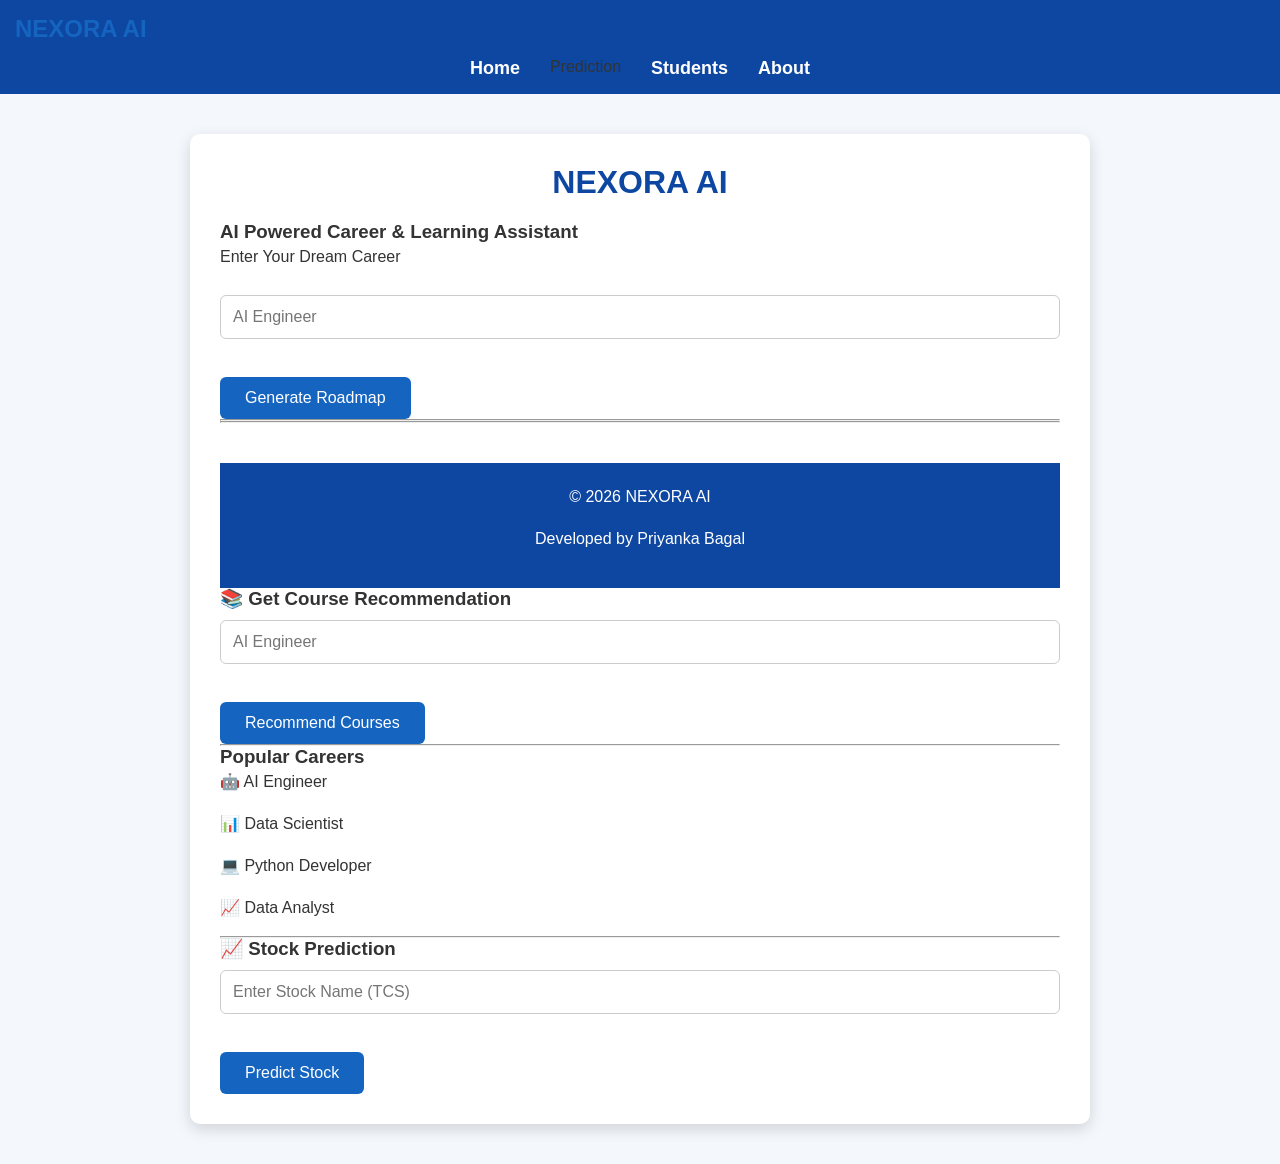
<file: templates/index.html>
<!DOCTYPE html>
<html>

<head>
    <title>NEXORA AI</title>
    <link rel="stylesheet" href="/static/style.css">
</head>

<body>

    <nav>
        <h2>NEXORA AI</h2>

        <ul>
            <li><a href="/website">Home</a></li>
            <li>Prediction</li>
            <li><a href="/students">Students</a></li>
            <li><a href="/about">About</a></li>
        </ul>
    </nav>

    <div class="container">

    <h1>NEXORA AI</h1>

    <h3>AI Powered Career & Learning Assistant</h3>

    <p>Enter Your Dream Career</p>

    <form action="/roadmap" method="post">

        <input
            type="text"
            name="career"
            placeholder="AI Engineer"
            required>

        <br><br>

        <button type="submit">
            Generate Roadmap
        </button>

    </form>

    <hr>
    <hr>

<footer style="text-align:center; padding:20px;">

    <p>© 2026 NEXORA AI</p>

    <p>Developed by Priyanka Bagal</p>

</footer>

    <h3>📚 Get Course Recommendation</h3>

<form action="/courses" method="post">

    <input
        type="text"
        name="career"
        placeholder="AI Engineer"
        required>

    <br><br>

    <button type="submit">
        Recommend Courses
    </button>

</form>

<hr>

   <h3>Popular Careers</h3>

<p>🤖 AI Engineer</p>
<p>📊 Data Scientist</p>
<p>💻 Python Developer</p>
<p>📈 Data Analyst</p>

<hr>

<h3>📈 Stock Prediction</h3>

<form action="/predict" method="post">

    <input
        type="text"
        name="stock"
        placeholder="Enter Stock Name (TCS)"
        required>

    <br><br>

    <button type="submit">
        Predict Stock
    </button>

</form>

</div>

</body>
</html>
</file>
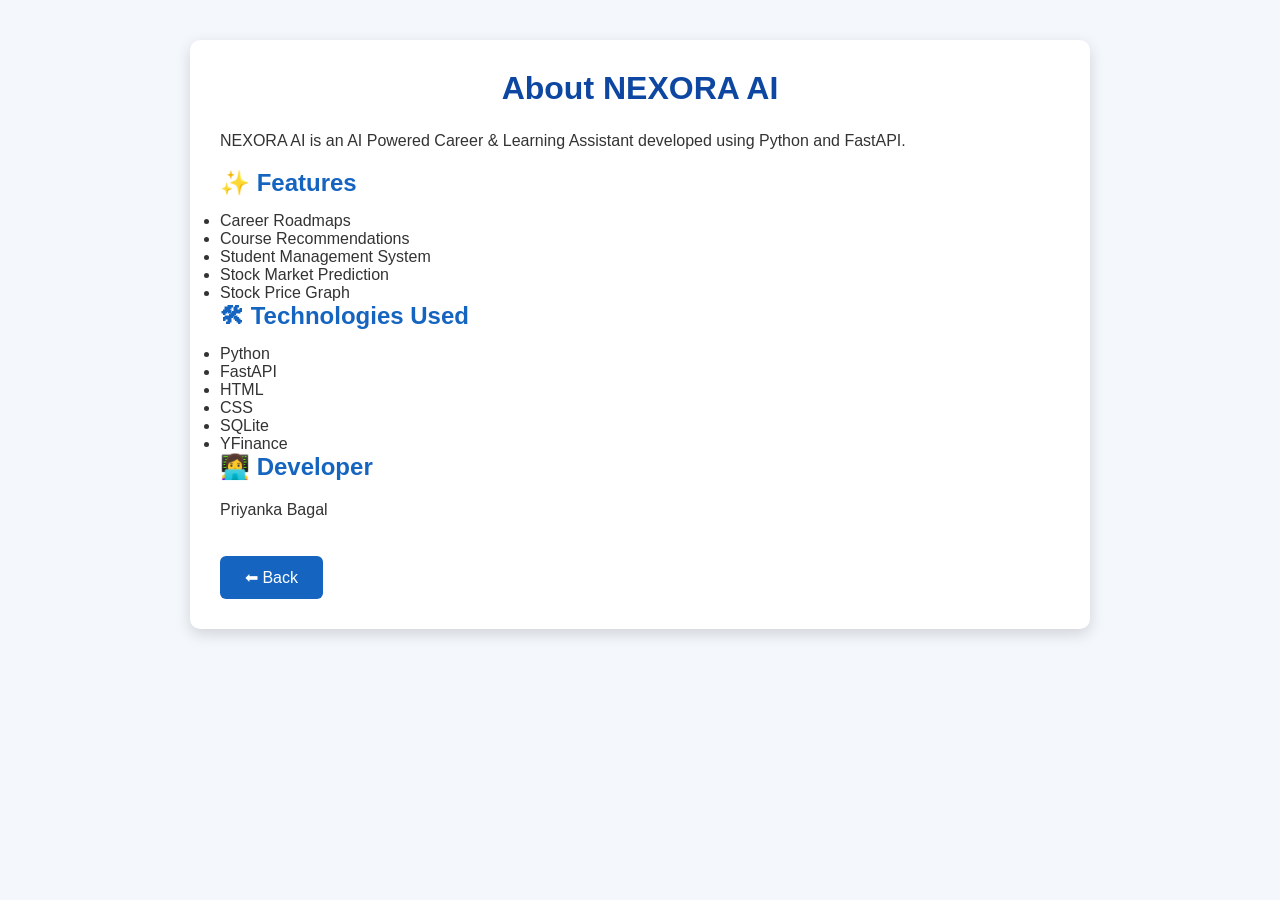
<file: templates/about.html>
<!DOCTYPE html>
<html>

<head>
    <title>About NEXORA AI</title>
    <link rel="stylesheet" href="/static/style.css">
</head>

<body>

<div class="container">

    <h1>About NEXORA AI</h1>

    <p>
        NEXORA AI is an AI Powered Career & Learning Assistant developed
        using Python and FastAPI.
    </p>

    <h2>✨ Features</h2>

    <ul>
        <li>Career Roadmaps</li>
        <li>Course Recommendations</li>
        <li>Student Management System</li>
        <li>Stock Market Prediction</li>
        <li>Stock Price Graph</li>
    </ul>

    <h2>🛠 Technologies Used</h2>

    <ul>
        <li>Python</li>
        <li>FastAPI</li>
        <li>HTML</li>
        <li>CSS</li>
        <li>SQLite</li>
        <li>YFinance</li>
    </ul>

    <h2>👩‍💻 Developer</h2>

    <p>Priyanka Bagal</p>

    <br>

    <a href="/website">
        <button>⬅ Back</button>
    </a>

</div>

</body>
</html>
</file>
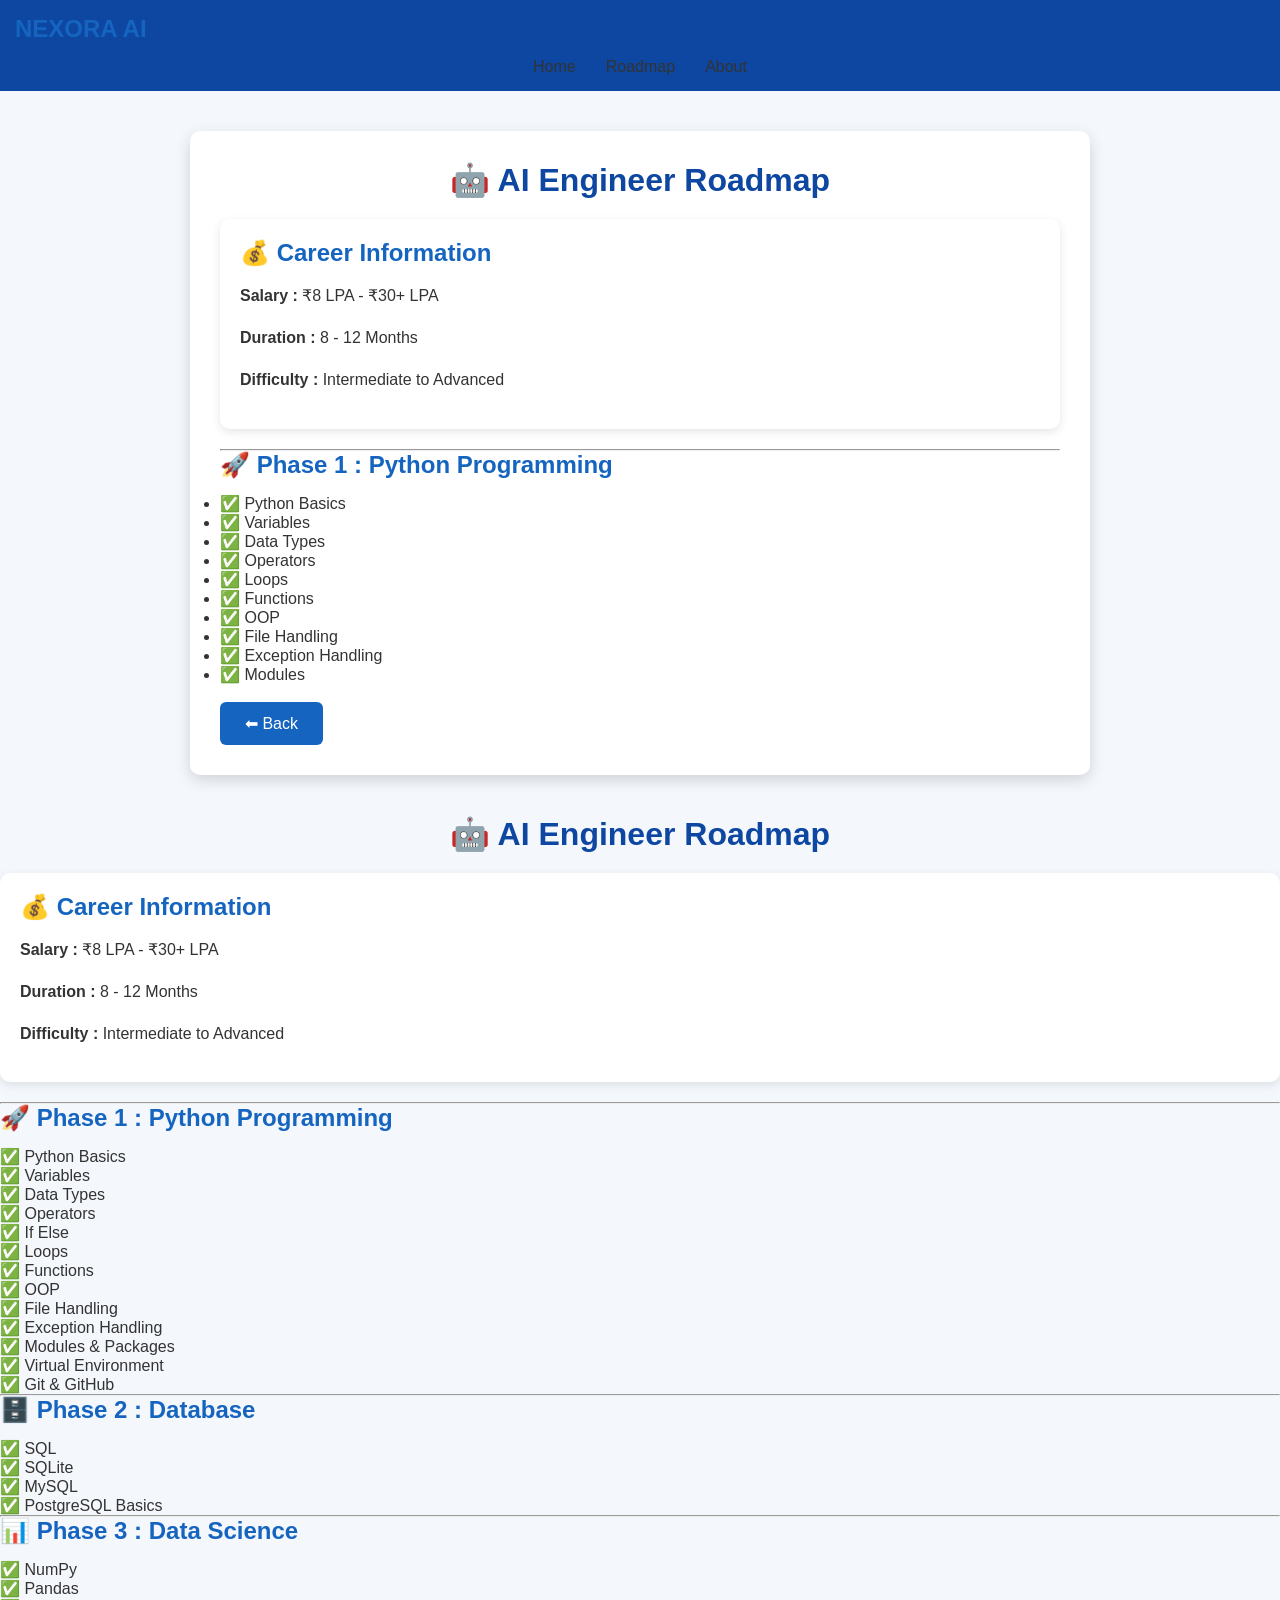
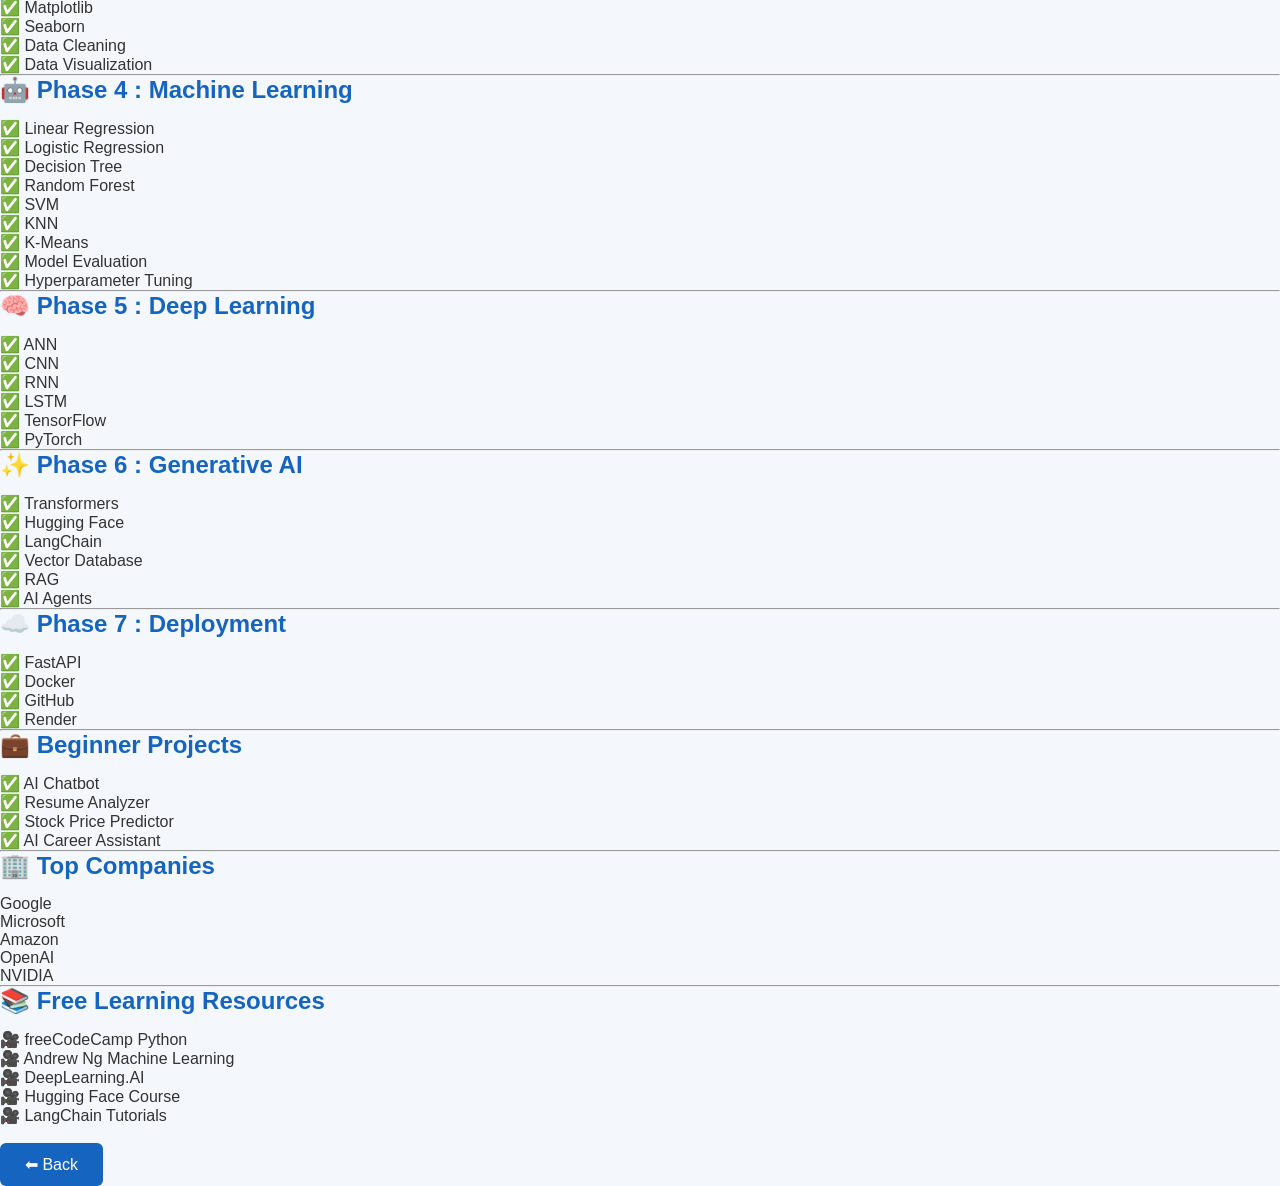
<file: templates/ai_engineer.html>
<!DOCTYPE html>
<html>

<head>

    <title>AI Engineer Roadmap</title>

    <link rel="stylesheet" href="/static/style.css">

</head>

<body>

<nav>

    <h2>NEXORA AI</h2>

    <ul>
        <li>Home</li>
        <li>Roadmap</li>
        <li>About</li>
    </ul>

</nav>

<div class="container">

<h1>🤖 AI Engineer Roadmap</h1>

<div class="card">

<h2>💰 Career Information</h2>

<p><b>Salary :</b> ₹8 LPA - ₹30+ LPA</p>

<p><b>Duration :</b> 8 - 12 Months</p>

<p><b>Difficulty :</b> Intermediate to Advanced</p>

</div>

<hr>

<h2>🚀 Phase 1 : Python Programming</h2>

<ul>

<li>✅ Python Basics</li>

<li>✅ Variables</li>

<li>✅ Data Types</li>

<li>✅ Operators</li>

<li>✅ Loops</li>

<li>✅ Functions</li>

<li>✅ OOP</li>

<li>✅ File Handling</li>

<li>✅ Exception Handling</li>

<li>✅ Modules</li>

</ul>

<br>

<a href="/website">

<button>⬅ Back</button>

</a>

</div>

</body>

</html>

<h1>🤖 AI Engineer Roadmap</h1>

<div class="card">
    <h2>💰 Career Information</h2>

    <p><b>Salary :</b> ₹8 LPA - ₹30+ LPA</p>
    <p><b>Duration :</b> 8 - 12 Months</p>
    <p><b>Difficulty :</b> Intermediate to Advanced</p>
</div>

<hr>

<h2>🚀 Phase 1 : Python Programming</h2>

<ul>
    <li>✅ Python Basics</li>
    <li>✅ Variables</li>
    <li>✅ Data Types</li>
    <li>✅ Operators</li>
    <li>✅ If Else</li>
    <li>✅ Loops</li>
    <li>✅ Functions</li>
    <li>✅ OOP</li>
    <li>✅ File Handling</li>
    <li>✅ Exception Handling</li>
    <li>✅ Modules & Packages</li>
    <li>✅ Virtual Environment</li>
    <li>✅ Git & GitHub</li>
</ul>

<hr>

<h2>🗄️ Phase 2 : Database</h2>

<ul>
    <li>✅ SQL</li>
    <li>✅ SQLite</li>
    <li>✅ MySQL</li>
    <li>✅ PostgreSQL Basics</li>
</ul>

<hr>

<h2>📊 Phase 3 : Data Science</h2>

<ul>
    <li>✅ NumPy</li>
    <li>✅ Pandas</li>
    <li>✅ Matplotlib</li>
    <li>✅ Seaborn</li>
    <li>✅ Data Cleaning</li>
    <li>✅ Data Visualization</li>
</ul>

<hr>

<h2>🤖 Phase 4 : Machine Learning</h2>

<ul>
    <li>✅ Linear Regression</li>
    <li>✅ Logistic Regression</li>
    <li>✅ Decision Tree</li>
    <li>✅ Random Forest</li>
    <li>✅ SVM</li>
    <li>✅ KNN</li>
    <li>✅ K-Means</li>
    <li>✅ Model Evaluation</li>
    <li>✅ Hyperparameter Tuning</li>
</ul>

<hr>

<h2>🧠 Phase 5 : Deep Learning</h2>

<ul>
    <li>✅ ANN</li>
    <li>✅ CNN</li>
    <li>✅ RNN</li>
    <li>✅ LSTM</li>
    <li>✅ TensorFlow</li>
    <li>✅ PyTorch</li>
</ul>

<hr>

<h2>✨ Phase 6 : Generative AI</h2>

<ul>
    <li>✅ Transformers</li>
    <li>✅ Hugging Face</li>
    <li>✅ LangChain</li>
    <li>✅ Vector Database</li>
    <li>✅ RAG</li>
    <li>✅ AI Agents</li>
</ul>

<hr>

<h2>☁️ Phase 7 : Deployment</h2>

<ul>
    <li>✅ FastAPI</li>
    <li>✅ Docker</li>
    <li>✅ GitHub</li>
    <li>✅ Render</li>
</ul>

<hr>

<h2>💼 Beginner Projects</h2>

<ul>
    <li>✅ AI Chatbot</li>
    <li>✅ Resume Analyzer</li>
    <li>✅ Stock Price Predictor</li>
    <li>✅ AI Career Assistant</li>
</ul>

<hr>

<h2>🏢 Top Companies</h2>

<ul>
    <li>Google</li>
    <li>Microsoft</li>
    <li>Amazon</li>
    <li>OpenAI</li>
    <li>NVIDIA</li>
</ul>

<hr>

<h2>📚 Free Learning Resources</h2>

<ul>
    <li>🎥 freeCodeCamp Python</li>
    <li>🎥 Andrew Ng Machine Learning</li>
    <li>🎥 DeepLearning.AI</li>
    <li>🎥 Hugging Face Course</li>
    <li>🎥 LangChain Tutorials</li>
</ul>

<br>

<a href="/website">
    <button>⬅ Back</button>
</a>
</file>
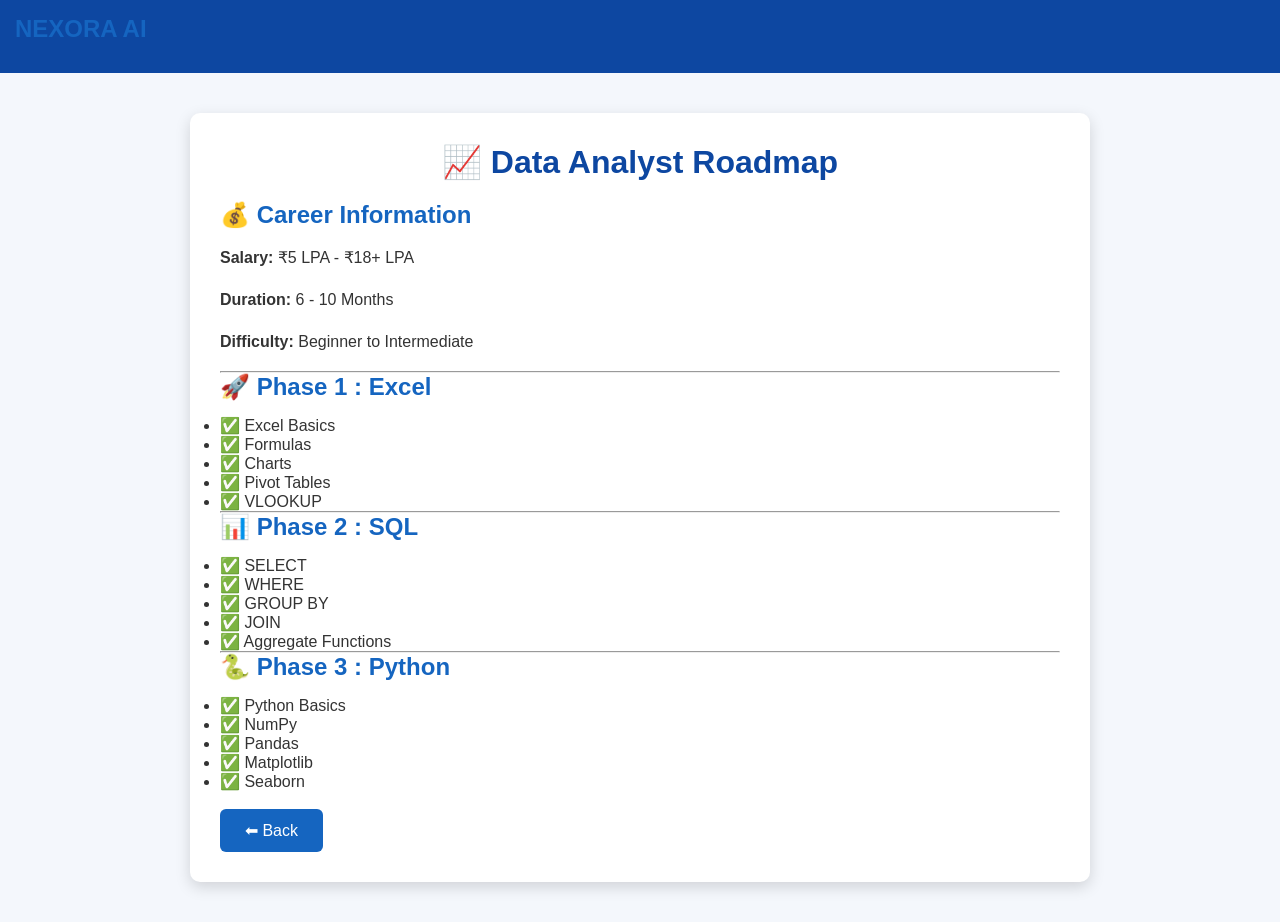
<file: templates/data_analyst.html>
<!DOCTYPE html>
<html>

<head>
    <title>Data Analyst Roadmap</title>
    <link rel="stylesheet" href="/static/style.css">
</head>

<body>

<nav>
    <h2>NEXORA AI</h2>
</nav>

<div class="container">

<h1>📈 Data Analyst Roadmap</h1>

<h2>💰 Career Information</h2>

<p><b>Salary:</b> ₹5 LPA - ₹18+ LPA</p>
<p><b>Duration:</b> 6 - 10 Months</p>
<p><b>Difficulty:</b> Beginner to Intermediate</p>

<hr>

<h2>🚀 Phase 1 : Excel</h2>

<ul>
<li>✅ Excel Basics</li>
<li>✅ Formulas</li>
<li>✅ Charts</li>
<li>✅ Pivot Tables</li>
<li>✅ VLOOKUP</li>
</ul>

<hr>

<h2>📊 Phase 2 : SQL</h2>

<ul>
<li>✅ SELECT</li>
<li>✅ WHERE</li>
<li>✅ GROUP BY</li>
<li>✅ JOIN</li>
<li>✅ Aggregate Functions</li>
</ul>

<hr>

<h2>🐍 Phase 3 : Python</h2>

<ul>
<li>✅ Python Basics</li>
<li>✅ NumPy</li>
<li>✅ Pandas</li>
<li>✅ Matplotlib</li>
<li>✅ Seaborn</li>
</ul>

<br>

<a href="/website">
    <button>⬅ Back</button>
</a>

</div>

</body>
</html>
</file>
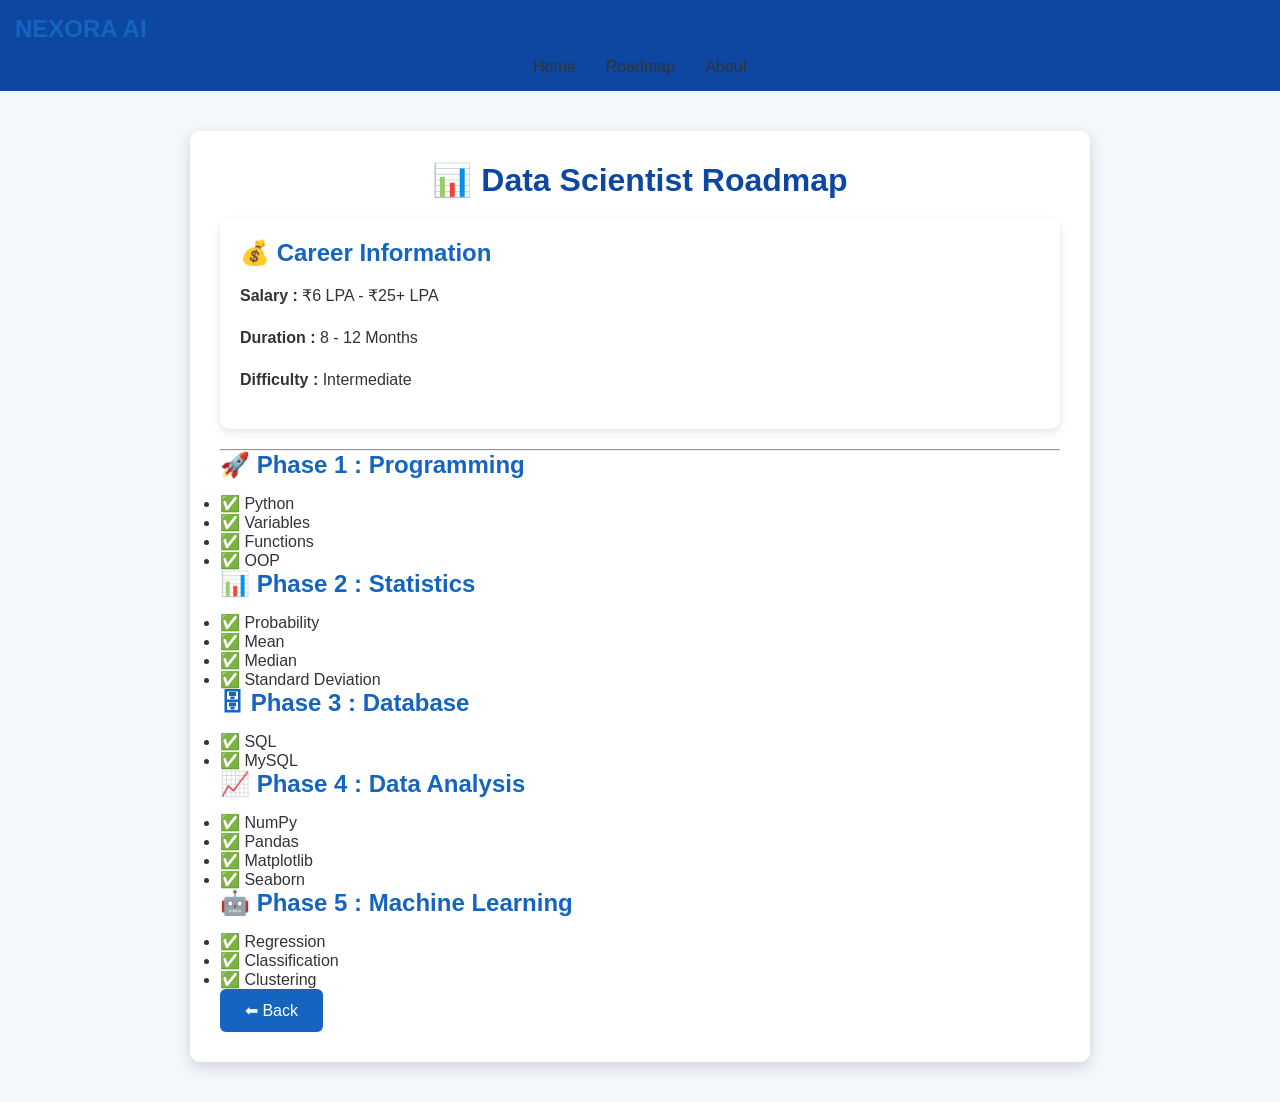
<file: templates/data_scientist.html>
<!DOCTYPE html>
<html>

<head>
    <title>Data Scientist Roadmap</title>
    <link rel="stylesheet" href="/static/style.css">
</head>

<body>

<nav>
    <h2>NEXORA AI</h2>

    <ul>
        <li>Home</li>
        <li>Roadmap</li>
        <li>About</li>
    </ul>
</nav>

<div class="container">

<h1>📊 Data Scientist Roadmap</h1>

<div class="card">

<h2>💰 Career Information</h2>

<p><b>Salary :</b> ₹6 LPA - ₹25+ LPA</p>

<p><b>Duration :</b> 8 - 12 Months</p>

<p><b>Difficulty :</b> Intermediate</p>

</div>

<hr>

<h2>🚀 Phase 1 : Programming</h2>

<ul>
<li>✅ Python</li>
<li>✅ Variables</li>
<li>✅ Functions</li>
<li>✅ OOP</li>
</ul>

<h2>📊 Phase 2 : Statistics</h2>

<ul>
<li>✅ Probability</li>
<li>✅ Mean</li>
<li>✅ Median</li>
<li>✅ Standard Deviation</li>
</ul>

<h2>🗄 Phase 3 : Database</h2>

<ul>
<li>✅ SQL</li>
<li>✅ MySQL</li>
</ul>

<h2>📈 Phase 4 : Data Analysis</h2>

<ul>
<li>✅ NumPy</li>
<li>✅ Pandas</li>
<li>✅ Matplotlib</li>
<li>✅ Seaborn</li>
</ul>

<h2>🤖 Phase 5 : Machine Learning</h2>

<ul>
<li>✅ Regression</li>
<li>✅ Classification</li>
<li>✅ Clustering</li>
</ul>

<a href="/website">
<button>⬅ Back</button>
</a>

</div>

</body>

</html>
</file>
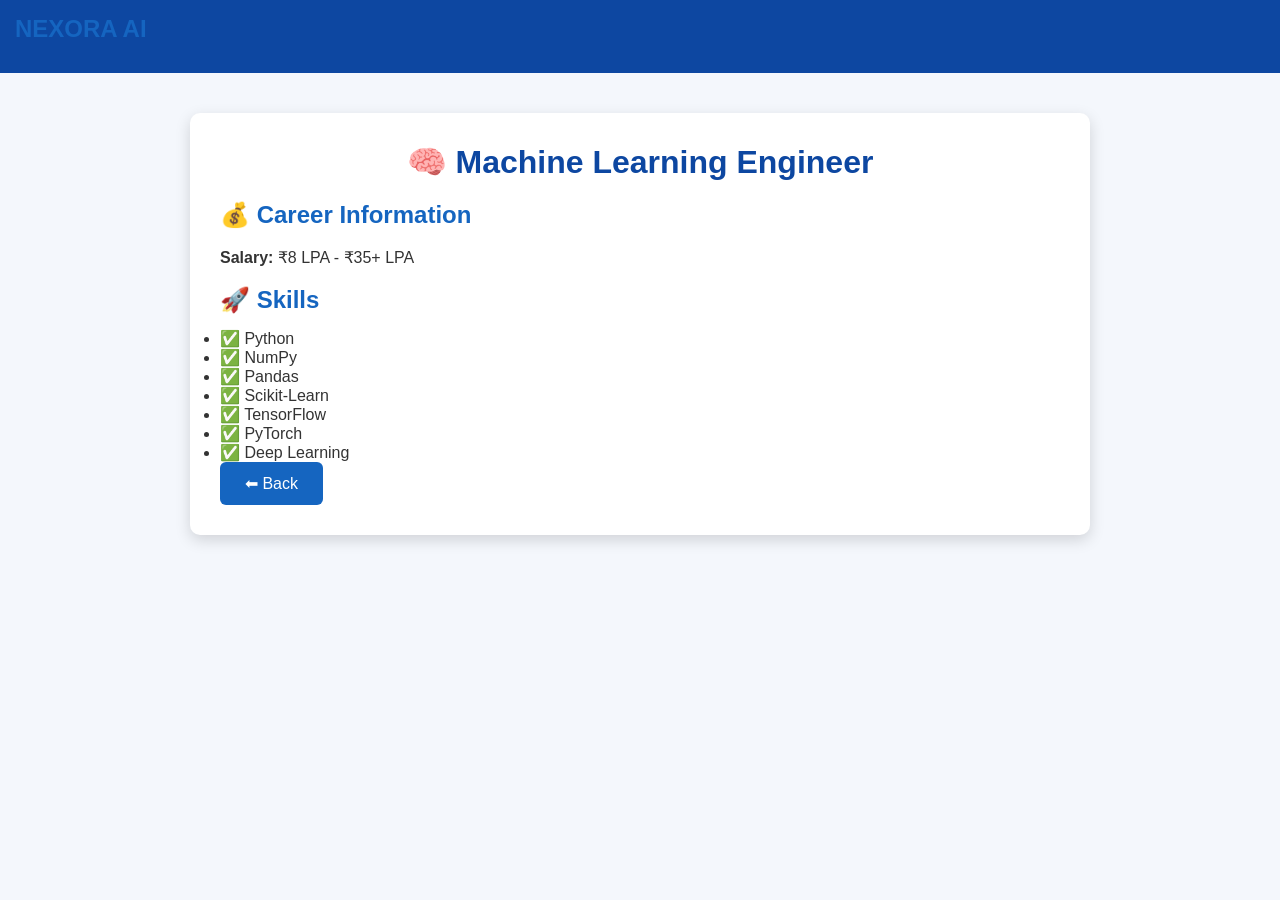
<file: templates/machine_learning_engineer.html>
<!DOCTYPE html>
<html>

<head>
    <title>Machine Learning Engineer</title>
    <link rel="stylesheet" href="/static/style.css">
</head>

<body>

<nav>
    <h2>NEXORA AI</h2>
</nav>

<div class="container">

<h1>🧠 Machine Learning Engineer</h1>

<h2>💰 Career Information</h2>

<p><b>Salary:</b> ₹8 LPA - ₹35+ LPA</p>

<h2>🚀 Skills</h2>

<ul>
    <li>✅ Python</li>
    <li>✅ NumPy</li>
    <li>✅ Pandas</li>
    <li>✅ Scikit-Learn</li>
    <li>✅ TensorFlow</li>
    <li>✅ PyTorch</li>
    <li>✅ Deep Learning</li>
</ul>

<a href="/website">
    <button>⬅ Back</button>
</a>

</div>

</body>
</html>
</file>
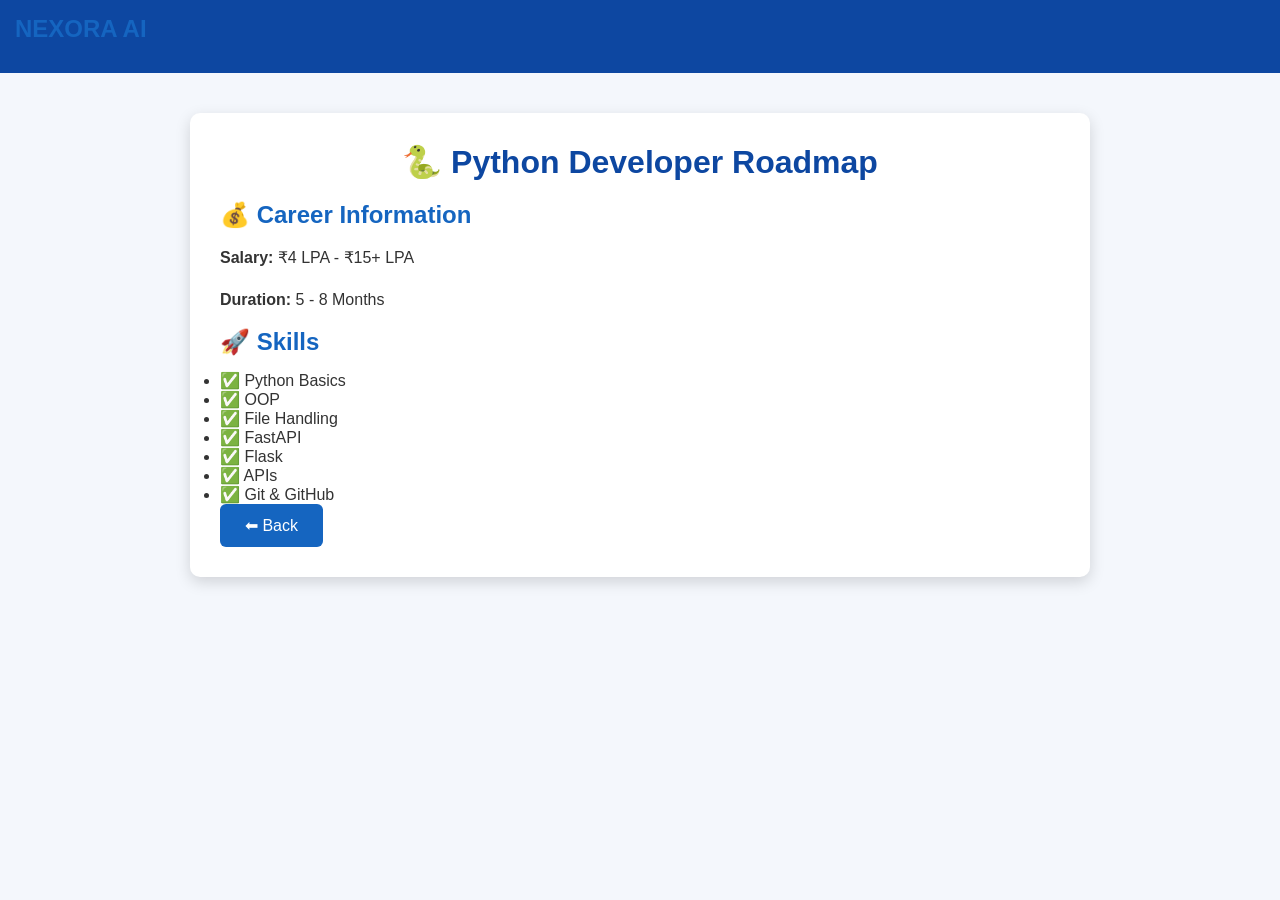
<file: templates/python_developer.html>
<!DOCTYPE html>
<html>

<head>
    <title>Python Developer Roadmap</title>
    <link rel="stylesheet" href="/static/style.css">
</head>

<body>

<nav>
    <h2>NEXORA AI</h2>
</nav>

<div class="container">

<h1>🐍 Python Developer Roadmap</h1>

<h2>💰 Career Information</h2>

<p><b>Salary:</b> ₹4 LPA - ₹15+ LPA</p>
<p><b>Duration:</b> 5 - 8 Months</p>

<h2>🚀 Skills</h2>

<ul>
    <li>✅ Python Basics</li>
    <li>✅ OOP</li>
    <li>✅ File Handling</li>
    <li>✅ FastAPI</li>
    <li>✅ Flask</li>
    <li>✅ APIs</li>
    <li>✅ Git & GitHub</li>
</ul>

<a href="/website">
    <button>⬅ Back</button>
</a>

</div>

</body>
</html>
</file>
<file: static/style.css>
/* Reset */
*{
    margin:0;
    padding:0;
    box-sizing:border-box;
    font-family:Arial, Helvetica, sans-serif;
}

body{
    background:#f4f7fc;
    color:#333;
}

/* Navbar */
nav{
    background:#0d47a1;
    padding:15px;
}

nav ul{
    list-style:none;
    display:flex;
    justify-content:center;
    gap:30px;
}

nav ul li a{
    color:white;
    text-decoration:none;
    font-size:18px;
    font-weight:bold;
}

nav ul li a:hover{
    color:#ffd54f;
}

/* Main Container */
.container{
    width:90%;
    max-width:900px;
    margin:40px auto;
    background:white;
    padding:30px;
    border-radius:10px;
    box-shadow:0 5px 15px rgba(0,0,0,0.15);
}

/* Headings */
h1{
    color:#0d47a1;
    text-align:center;
    margin-bottom:20px;
}

h2{
    color:#1565c0;
    margin-bottom:15px;
}

/* Paragraph */
p{
    line-height:1.7;
    margin-bottom:15px;
}

/* Inputs */
input,
select,
textarea{
    width:100%;
    padding:12px;
    margin-top:10px;
    margin-bottom:20px;
    border:1px solid #ccc;
    border-radius:6px;
    font-size:16px;
}

/* Buttons */
button{
    background:#1565c0;
    color:white;
    border:none;
    padding:12px 25px;
    border-radius:6px;
    cursor:pointer;
    font-size:16px;
}

button:hover{
    background:#0d47a1;
}

/* Cards */
.card{
    background:white;
    padding:20px;
    margin:20px 0;
    border-radius:10px;
    box-shadow:0 3px 10px rgba(0,0,0,.1);
}

/* Images */
img{
    max-width:100%;
    border-radius:8px;
}

/* Footer */
footer{
    text-align:center;
    background:#0d47a1;
    color:white;
    padding:15px;
    margin-top:40px;
}
</file>
